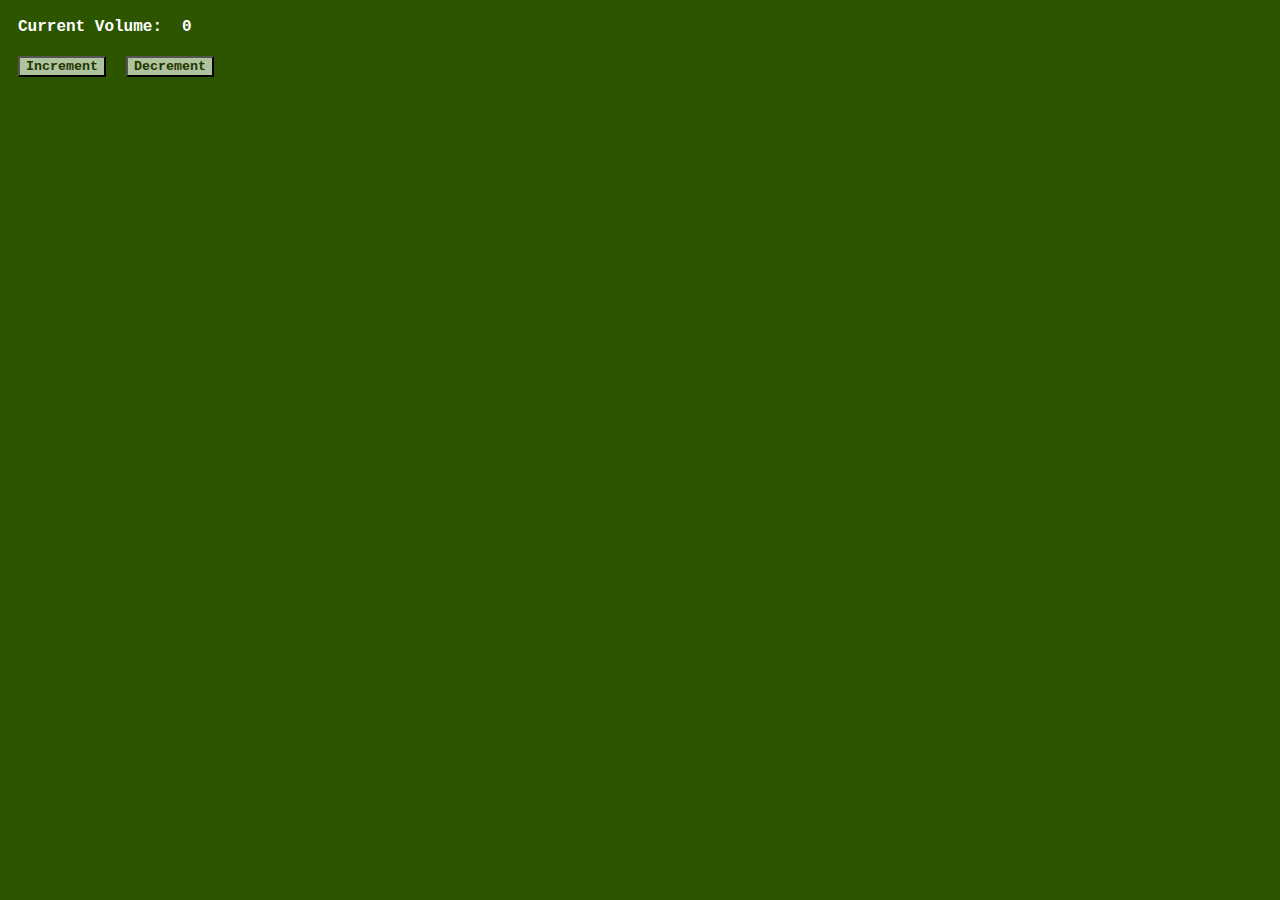
<file: index.html>
<!DOCTYPE html>
<html lang="en">
<head>
    <meta charset="UTF-8">
    <meta name="viewport" content="width=device-width, initial-scale=1.0">
    <title>ATLS 2200 Final Project</title>
    <link rel="stylesheet" href="css/volume.css">
</head>
<body>
    <div id="volumeInfo">
        <p id="vol_label">Current Volume:</p>
        <p id="current">0</p>
    </div>
    <div id="buttons">
        <button id="left" onclick="leftButton()" onmouseenter="swap()" onmouseout="swap()">Increment</button>
        <button id="right" onclick="rightButton()" onmouseenter="swap()" onmouseout="swap()">Decrement</button>
    </div>
    <script src="js/volume.js"></script>
</body>
</html>
</file>
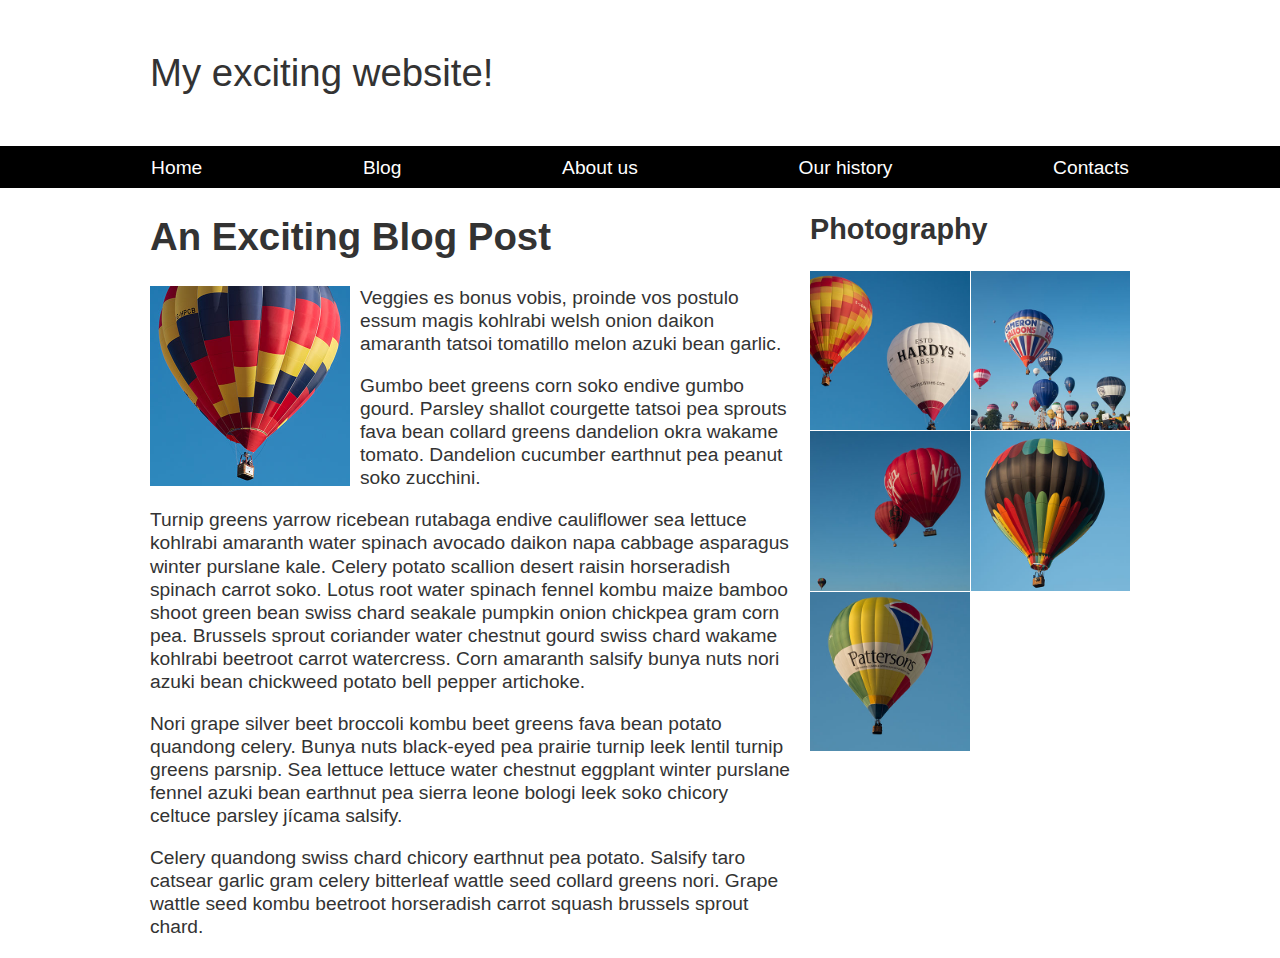
<file: wa/wa7/index.html>
<!DOCTYPE html>
<html lang="en-US">
  <head>
    <meta charset="utf-8">
    <meta name="viewport" content="width=device-width, initial-scale=1">
    <title>Layout Task</title>
    <link href="styles.css" rel="stylesheet" type="text/css">
  </head>

<body>

  <div class="logo">
    My exciting website!
  </div>

  <nav>
    <ul>
      <li>
        <a href="">Home</a>
      </li>
      <li>
        <a href="">Blog</a>
      </li>
      <li>
        <a href="">About us</a>
      </li>
      <li>
        <a href="">Our history</a>
      </li>
      <li>
        <a href="">Contacts</a>
      </li>
    </ul>
  </nav>

  <main class="grid">
    <article>
      <h1>
        An Exciting Blog Post
      </h1>
      <img src="img/balloon-sq6.jpg" alt="placeholder" class="feature">
      <p>Veggies es bonus vobis, proinde vos postulo essum magis kohlrabi welsh onion daikon amaranth tatsoi tomatillo melon
        azuki bean garlic.</p>

      <p>Gumbo beet greens corn soko endive gumbo gourd. Parsley shallot courgette tatsoi pea sprouts fava bean collard greens
        dandelion okra wakame tomato. Dandelion cucumber earthnut pea peanut soko zucchini.</p>

      <p>Turnip greens yarrow ricebean rutabaga endive cauliflower sea lettuce kohlrabi amaranth water spinach avocado daikon
        napa cabbage asparagus winter purslane kale. Celery potato scallion desert raisin horseradish spinach carrot soko.
        Lotus root water spinach fennel kombu maize bamboo shoot green bean swiss chard seakale pumpkin onion chickpea gram
        corn pea. Brussels sprout coriander water chestnut gourd swiss chard wakame kohlrabi beetroot carrot watercress.
        Corn amaranth salsify bunya nuts nori azuki bean chickweed potato bell pepper artichoke.</p>

      <p>Nori grape silver beet broccoli kombu beet greens fava bean potato quandong celery. Bunya nuts black-eyed pea prairie
        turnip leek lentil turnip greens parsnip. Sea lettuce lettuce water chestnut eggplant winter purslane fennel azuki
        bean earthnut pea sierra leone bologi leek soko chicory celtuce parsley jícama salsify.</p>

      <p>Celery quandong swiss chard chicory earthnut pea potato. Salsify taro catsear garlic gram celery bitterleaf wattle
        seed collard greens nori. Grape wattle seed kombu beetroot horseradish carrot squash brussels sprout chard.</p>

    </article>

    <aside>
      <h2>
        Photography
      </h2>
      <ul class="photos">
        <li>
          <img src="img/balloon-sq1.jpg" alt="placeholder">
        </li>
        <li>
          <img src="img/balloon-sq2.jpg" alt="placeholder">
        </li>
        <li>
          <img src="img/balloon-sq3.jpg" alt="placeholder">
        </li>
        <li>
          <img src="img/balloon-sq4.jpg" alt="placeholder">
        </li>
        <li>
          <img src="img/balloon-sq5.jpg" alt="placeholder">
        </li>
      </ul>

    </aside>
  </main>

</body>

</html>
</file>
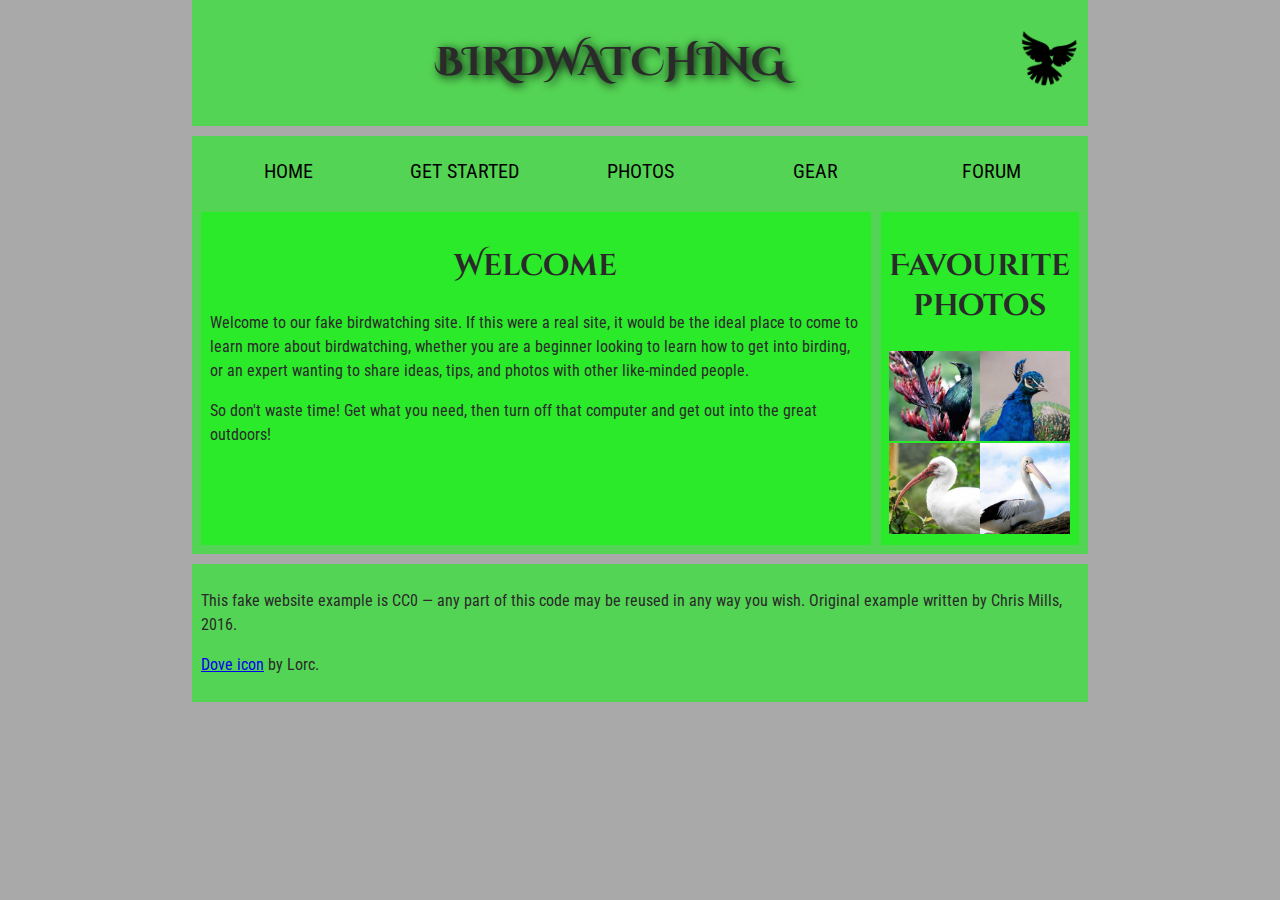
<file: ica/ica3b/assets/index.html>
<!DOCTYPE html>
<html lang="en">
  <head>
    <meta charset="utf-8">
    <title>Birdwatching</title>
    <link href="https://fonts.googleapis.com/css?family=Roboto+Condensed:300%7CCinzel+Decorative:700" rel="stylesheet">
    <link href="style.css" rel="stylesheet">

    <!--[if lt IE 9]>
      <script src="https://cdnjs.cloudflare.com/ajax/libs/html5shiv/3.7.3/html5shiv.js"></script>
    <![endif]-->
  </head>

  <body>
      <header>
        <h1>Birdwatching</h1>
        <img src="dove.png" alt="a simple dove logo">
      </header>

      <nav>
        <ul>
          <li><span>Home</span></li>
          <li><a href="#">Get started</a></li>
          <li><a href="#">Photos</a></li>
          <li><a href="#">Gear</a></li>
          <li><a href="#">Forum</a></li>
        </ul>
      </nav>

      <main>
        <section>
          <h2>Welcome</h2>

          <p>Welcome to our fake birdwatching site. If this were a real site, it would be the ideal place to come to learn more about birdwatching, whether you are a beginner looking to learn how to get into birding, or an expert wanting to share ideas, tips, and photos with other like-minded people.</p>
    
          <p>So don't waste time! Get what you need, then turn off that computer and get out into the great outdoors!</p>    
        </section>
        <aside>
          <h2>Favourite photos</h2>
  
          <a href="favorite-1.jpg"><img src="favorite-1_th.jpg" alt="Small black bird, black claws, long black slender beak, links to larger version of the image"></a>
          <a href="favorite-2.jpg"><img src="favorite-2_th.jpg" alt="Top half of a pretty bird with bright blue plumage on neck, light colored beak, blue headdress, links to larger version of the image"></a>
          <a href="favorite-3.jpg"><img src="favorite-3_th.jpg" alt="Top half of a large bird with white plumage, very long curved narrow light colored break, links to larger version of the image"></a>
          <a href="favorite-4.jpg"><img src="favorite-4_th.jpg" alt="Large bird, mostly white plumage with black plumage on back and rear, long straight white beak, links to larger version of the image"></a>  
        </aside>
      </main>
      
      <footer>
        <p>This fake website example is CC0 — any part of this code may be reused in any way you wish. Original example written by Chris Mills, 2016.</p>

        <p><a href="http://game-icons.net/lorc/originals/dove.html">Dove icon</a> by Lorc.</p>
      </footer>

  </body>
</html>
</file>
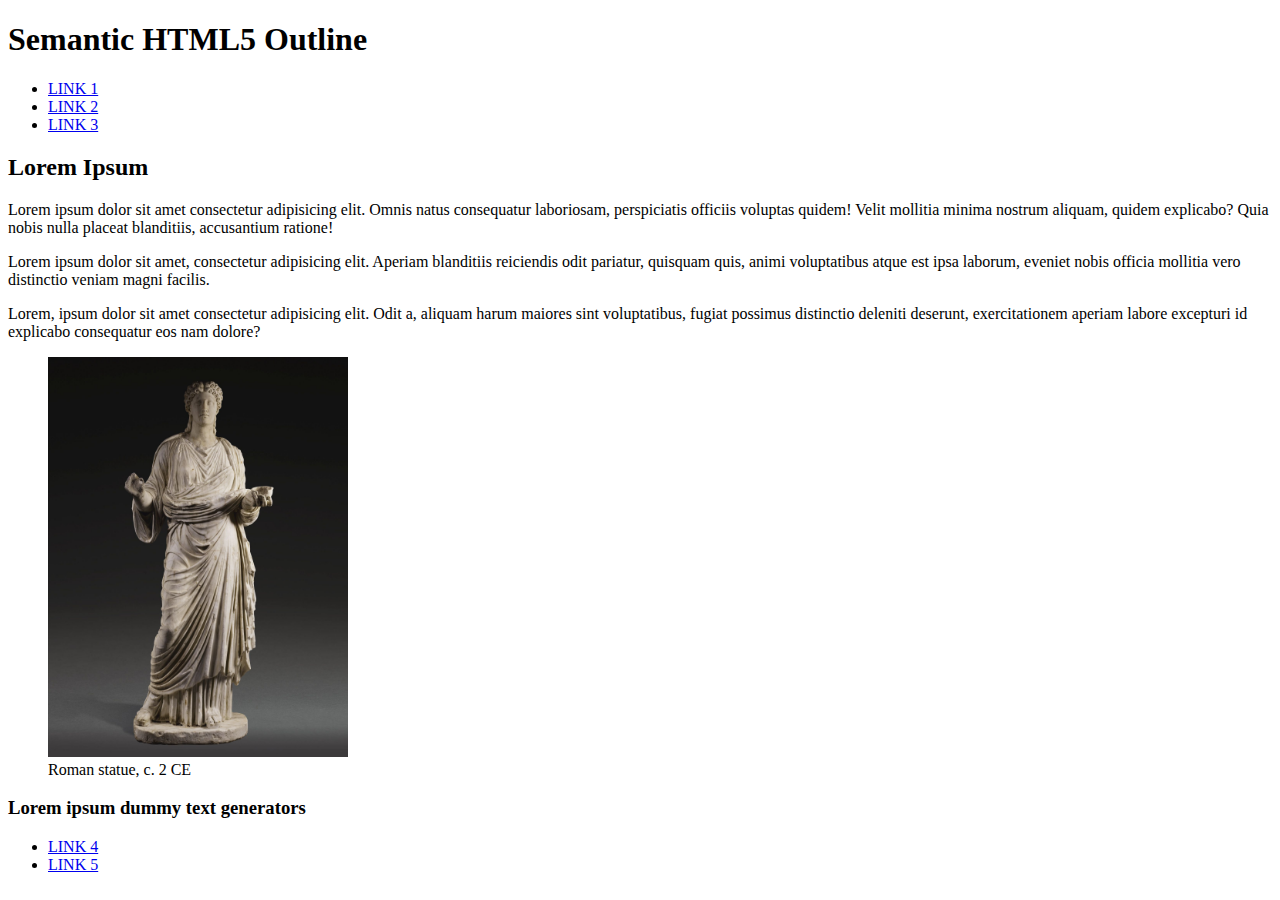
<file: semantic-outline.html>
<!DOCTYPE html> <!-- technically not necessary but sends you to the 90s if you forget-->
<html lang="en"> <!-- booooiiiilllleeeerrplate (do not mess with) -->
<head>
    <meta charset="UTF-8">
    <meta name="viewport" content="width=device-width, initial-scale=1.0">
    <title>Semantic HTML Outline Practice</title>
    <link rel="stylesheet" href="css/semantic-outline.css">
</head>
<body>
    <header>
        <h1>Semantic HTML5 Outline</h1> <!-- one h1 per page -->
        <!-- nav can go here, but doesn't need to -->
    </header>
    <nav>
        <h2 class="sr-only">Main Navigation</h2>
        <!-- shows up for screen readers but not display; no untitleds in outline -->
        <ul>
            <li><a href="#lorem-section">LINK 1</a></li> <!-- pound symbol is a dummy link- just reloads page -->
            <li><a href="#lorem-links">LINK 2</a></li>
            <li><a href="#">LINK 3</a></li>
        </ul>
    </nav>
    <main> 
        <section id="lorem-section">
            <h2>Lorem Ipsum</h2> <!-- every section should have an h2 -->
            <p>Lorem ipsum dolor sit amet consectetur adipisicing elit. Omnis natus consequatur laboriosam, perspiciatis officiis voluptas quidem! Velit mollitia minima nostrum aliquam, quidem explicabo? Quia nobis nulla placeat blanditiis, accusantium ratione!</p>
            <p>Lorem ipsum dolor sit amet, consectetur adipisicing elit. Aperiam blanditiis reiciendis odit pariatur, quisquam quis, animi voluptatibus atque est ipsa laborum, eveniet nobis officia mollitia vero distinctio veniam magni facilis.</p>
            <p>Lorem, ipsum dolor sit amet consectetur adipisicing elit. Odit a, aliquam harum maiores sint voluptatibus, fugiat possimus distinctio deleniti deserunt, exercitationem aperiam labore excepturi id explicabo consequatur eos nam dolore?</p>
            <figure> <!-- informational image -->
                <img src="/img/romanstatue.jpg" width="300px" height="400px" alt="A marble statue of a woman in Ancient Roman clothing, with one arm held out towards the viewer.">
                <figcaption>Roman statue, c. 2 CE</figcaption>
                <!-- width and height reserves space for slow loading, but this isn't responsive -->
                <!-- alt tag is relevant to SEO but don't be obnoxious (also no image of)-->
            </figure> 
            <aside> <!-- aside to lorem ipsum content (complimentary) -->
                <h3 id="lorem-links">Lorem ipsum dummy text generators</h3>
                <ul>
                    <li><a href="#">LINK 4</a></li>
                    <li><a href="#">LINK 5</a></li>
                </ul>
            </aside>
        </section>
    </main>
</body>
</html>
</file>
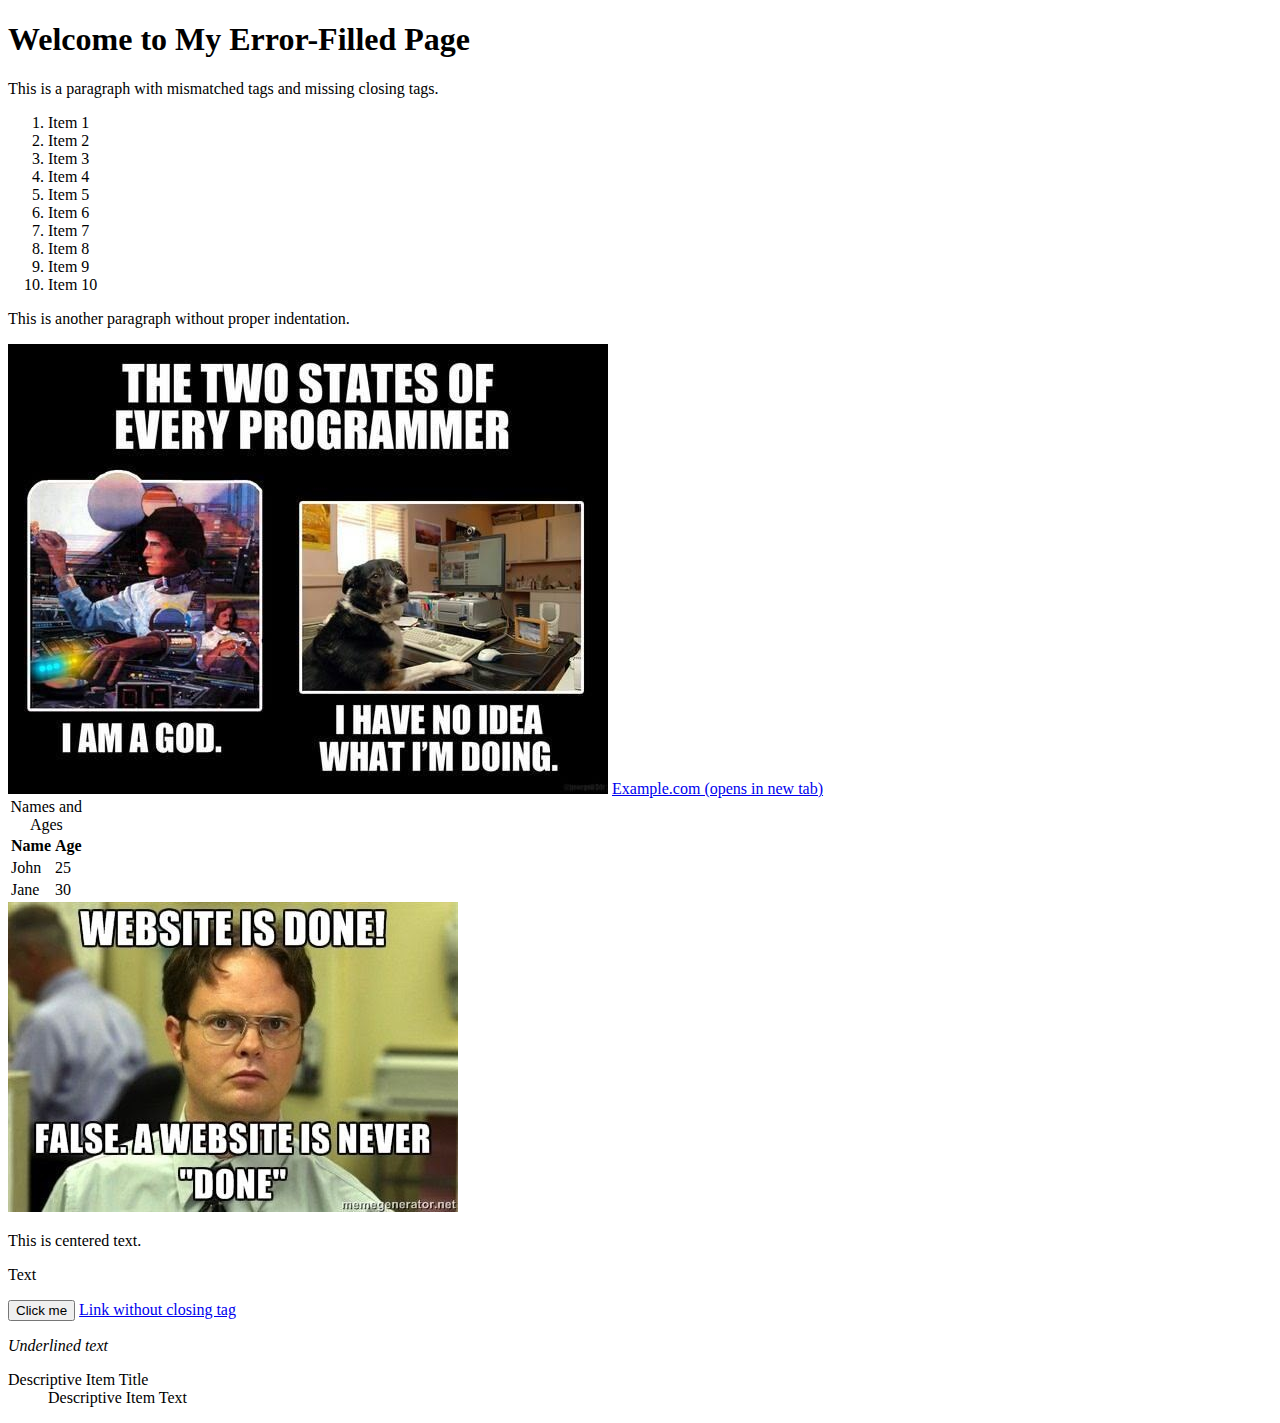
<file: html-midterm/html-midterm.html>
<!DOCTYPE html>
<html lang="en-US">
<head>
    
    <meta charset="utf-8">
    <title>Error-Filled Page</title>

</head>
<body>
    <h1>Welcome to My Error-Filled Page </h1>
    
    <p>This is a paragraph with mismatched tags and missing closing tags.</p>
    
    <ol>
        <li>Item 1</li>
        <li>Item 2</li>
        <li>Item 3</li>
        <li>Item 4</li>
        <li>Item 5</li>
        <li>Item 6</li>
        <li>Item 7</li>
        <li>Item 8</li>
        <li>Item 9</li>
        <li>Item 10</li>
    </ol>

    <p>This is another paragraph without proper indentation.</p>
    
    <img src="image.jpg" alt="A meme declaring:'The two states of every
        programmer: I am a god [and] I have no idea what I'm doing.">

    <a href="https://www.example.com" target="_blank">Example.com (opens in 
        new tab)</a>

    <table>
        <caption>Names and Ages</caption>
        <tr>
            <th>Name</th>
            <th>Age</th>
        </tr>
        <tr>
            <td>John</td>
            <td>25</td>
        </tr>
        <tr>
            <td>Jane</td>
            <td>30</td>
        </tr>
    </table>
    
    <img src="error.jpeg" alt="Error Image">

    <p>This is centered text.</p>

    <p>Text</p>

    <input type="button" value="Click me">

    <!-- This is an unclosed comment -->

    <a href="#">Link without closing tag</a>

    <p><em>Underlined text</em></p>

    <dl>
        <dt>Descriptive Item Title</dt>
        <dd>Descriptive Item Text</dd>
    </dl>
</body>
</html>

<!-- List of errors:
    Error 1: <!DOCTYPE html> missing; added at line 1
    Error 2: <html> element opening tag added a second time in the head;
        removed and added lang="en-US" to opening tag at line 2
    Error 3: missing <meta> element for character set; added with utf-8
        at line 5
    Error 4: missing closing tag for </head>; added at line 8
    Error 5: <h1> element missing closing tag; added at line 10
    Error 6: <p> element missing opening tag; added at line 12
    Error 7: <ol> element has incorrect closing tag; changed from </ul>
        to </ol> (unordered list to ordered list) at line 25
    Error 8: <p> element missing closing tag; added at line 27
    Error 9: <img> element missing alt text; added at lines 29-30
    Error 10: <a> element has incorrect closing tag; changed from </img>
        to </a> (note: this is also an error because <img> is a void 
        element) (also: changed link text to something more appropriate)
    Error 11: <table> element has no <caption>; added at line 36
    Error 12: <td> element closing tag missing '/'; changed second <td>
        to </td> at line 43
    Error 13: <table> element missing closing tag; added at line 49
    Error 14: <img> attribute 'src' incorrectly specified as 'source';
        changed at line 51
    Error 15: text included with obsolete <center> element; replaced 
        with <p> element at line 53
    Error 16: inappropriate attribute 'bgcolor' specified in <p> element;
        removed at line 55
    Error 17: comment left unclosed; added closing tag at line 59
    Error 18: <a> element has no closing tag; added at line 61
    Error 19: <p> and <em> element closing tags in wrong order; put 
        </em> before </p> at line 63
    Error 20: <dl> elements specified incorrectly; changed first <li>
        to <dt> at line 66 and second <li> to <dd> at line 67
-->
</file>
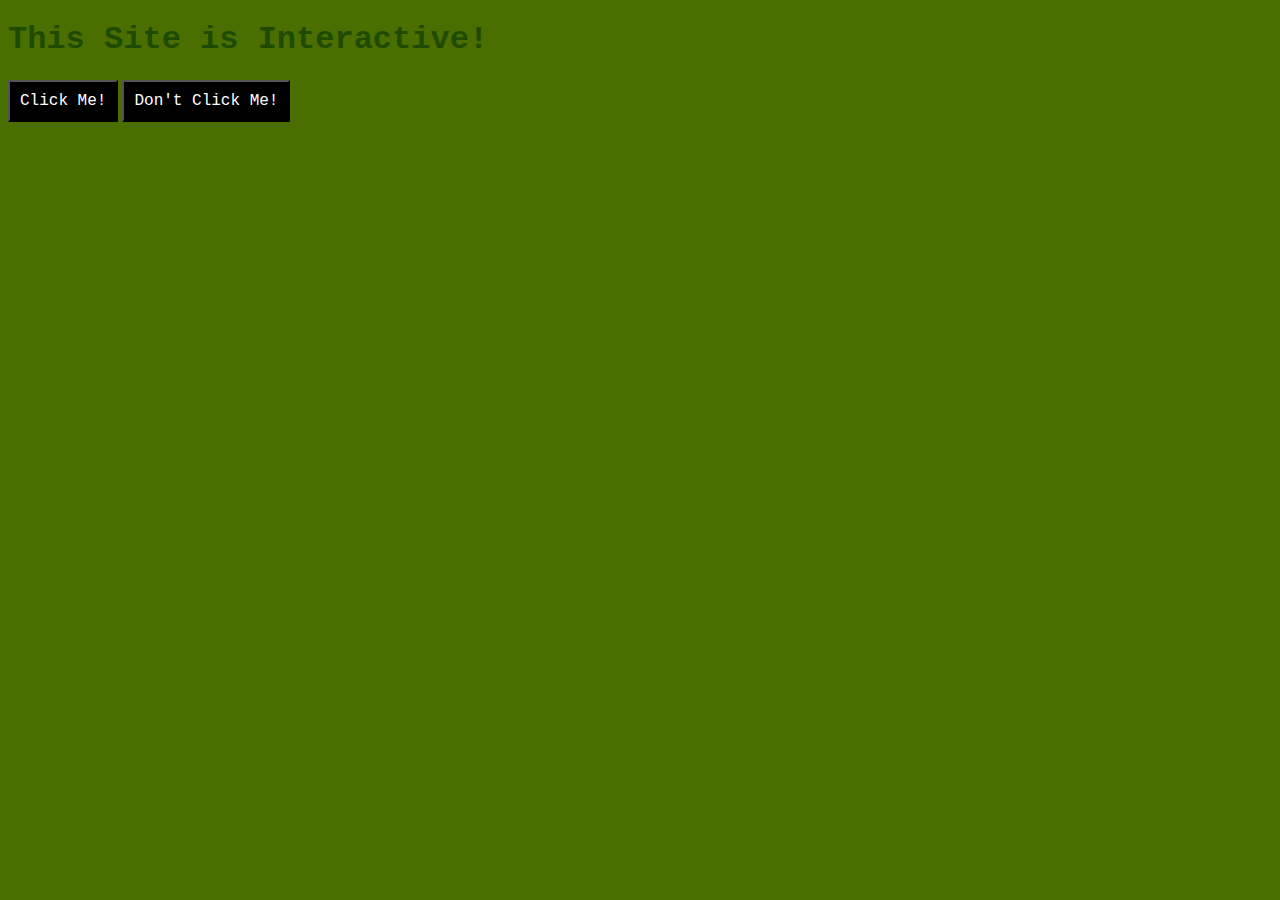
<file: ica/ica10.html>
<!DOCTYPE html>
<html lang="en">
<head>
    <meta charset="UTF-8">
    <meta name="viewport" content="width=device-width, initial-scale=1.0">
    <link rel="stylesheet" href="../css/ica10.css">
    <title>In-Class Activity 10</title>
</head>
<body>
    <h1>This Site is Interactive!</h1>
    <button type="button" id="clickthis">Click Me!</button>
    <button type="button" id="dontclick">Don't Click Me!</button>

    <script>
        const button = document.getElementById("clickthis");
        button.addEventListener('click', openThis);

        function openThis() {
            console.log("Button was clicked!");

            if(button.textContent === "Click Me Again!") {
                button.textContent = "Click Me!";
            }
            else {
                button.textContent ="Click Me Again!";
            };
        };

        const otherbutton = document.getElementById("dontclick");
        otherbutton.addEventListener('click', errMessage);

        function errMessage() {
            alert("You weren't supposed to click that!");
            const h1 = document.querySelector("h1");
            h1.textContent = "This site is less interactive now :(";
        };
    </script>
</body>
</html>
</file>
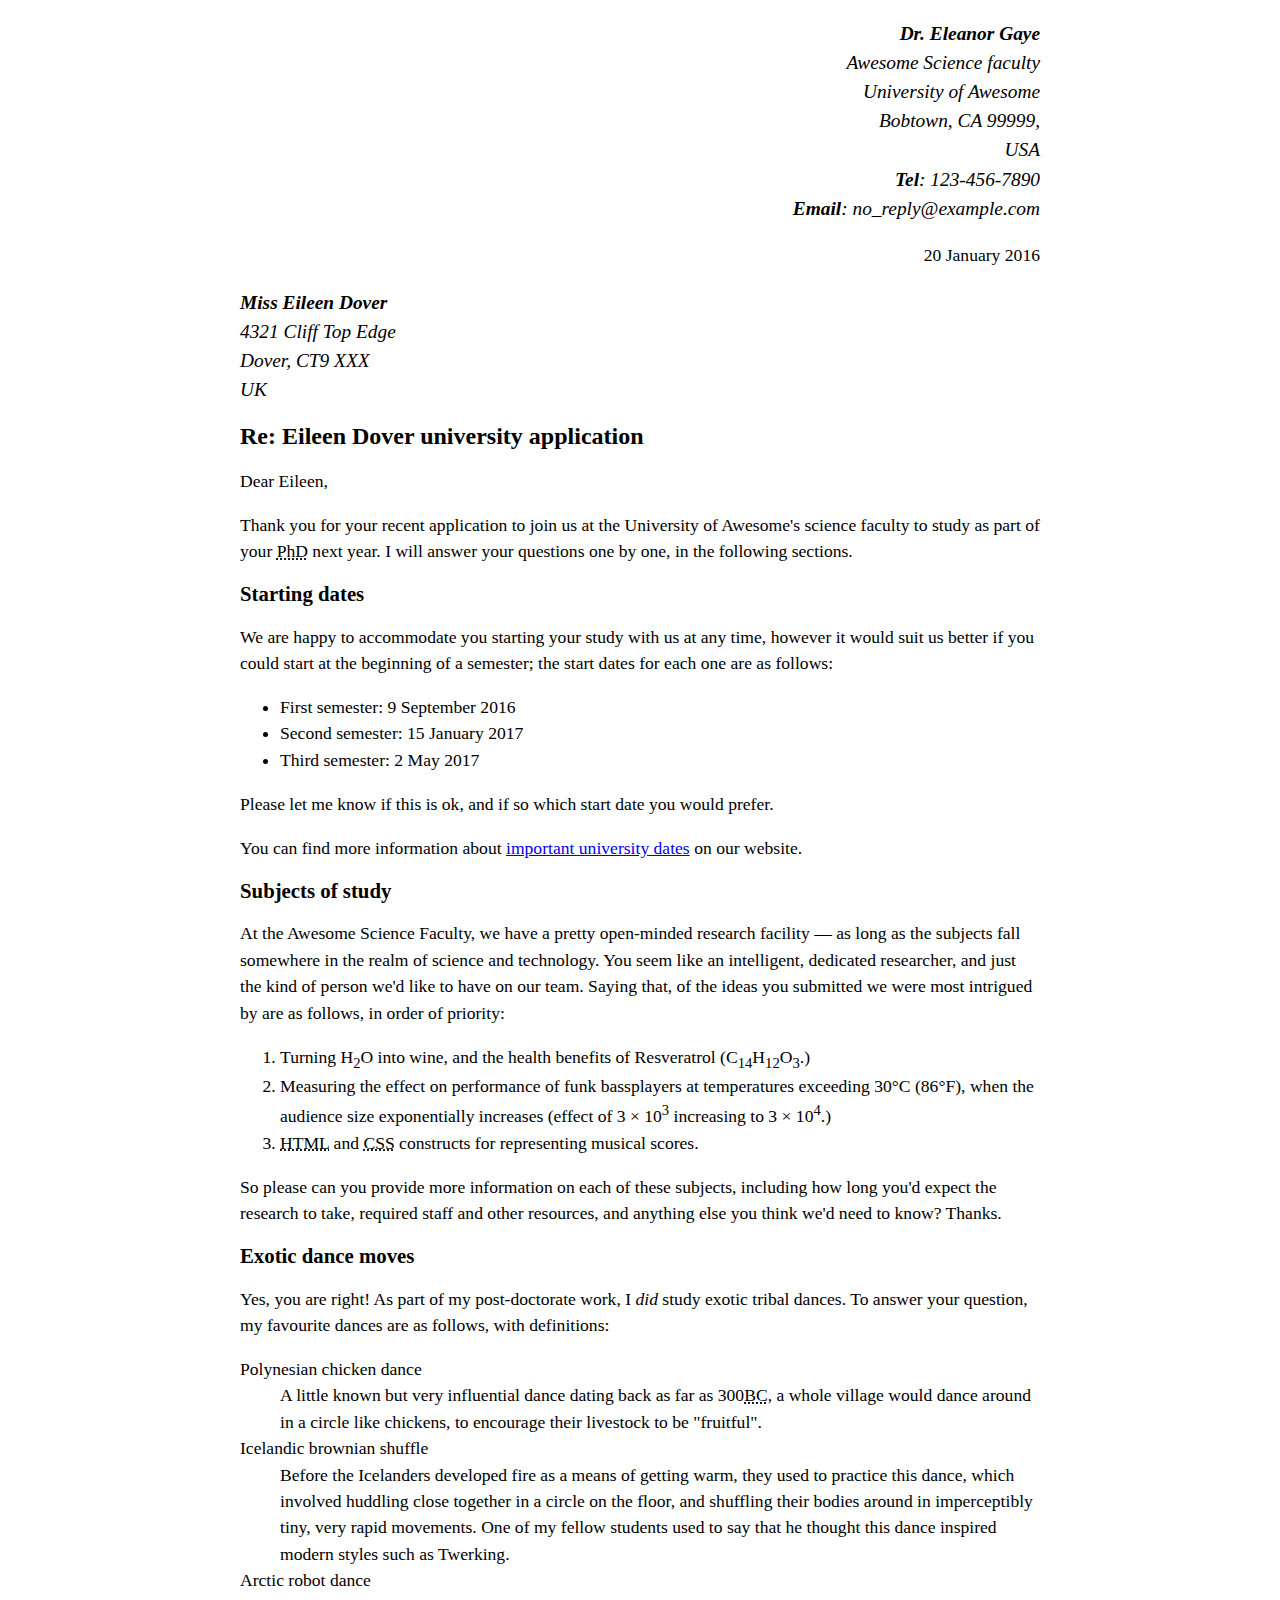
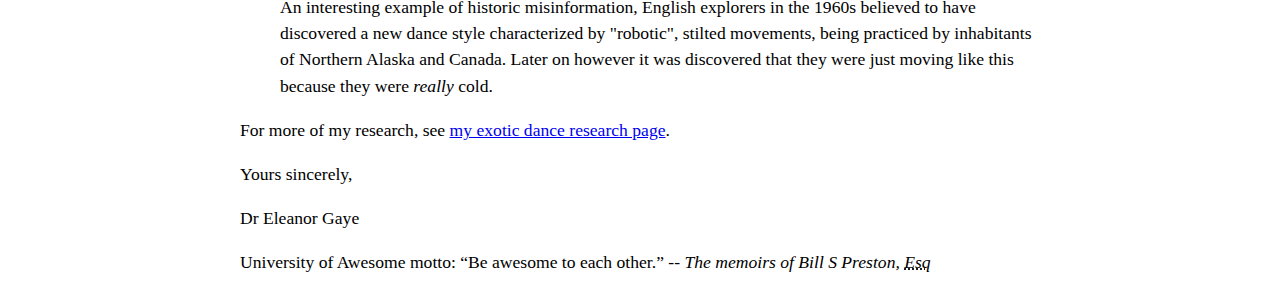
<file: ica/ica3a.html>
<!DOCTYPE html>
<html lang="en">
<head>
    <meta charset="UTF-8">
    <meta name="viewport" content="width=device-width, initial-scale=1.0">
    <meta name="author" content="Dr. Eleanor Gaye">
    <link rel="stylesheet" href="../css/ica3a.css">
    <title>ICA 3A: Mark Up a Letter</title>
</head>
<body>
    <address class="sender-column">
        <p>
            <strong>Dr. Eleanor Gaye</strong> <br>
            Awesome Science faculty <br>
            University of Awesome <br>
            Bobtown, CA 99999, <br>
            USA <br>
            <strong>Tel</strong>: 123-456-7890 <br>
            <strong>Email</strong>: no_reply@example.com
        </p>
    </address>

    <p class="sender-column"> <time datetime="2016-01-20">20 January 2016</time></p>

    <address>
        <p>
            <strong>Miss Eileen Dover</strong> <br>
            4321 Cliff Top Edge <br>
            Dover, CT9 XXX <br>
            UK <br>
        </p>
    </address>

    <h1>Re: Eileen Dover university application</h1>

    <p>Dear Eileen,</p>

    <p>Thank you for your recent application to join us at the University of Awesome's science faculty to study as part of your <abbr title="Doctoral Degree">PhD</abbr> next year. I will answer your questions one by one, in the following sections.</p>

    <h2>Starting dates</h2>

    <p>We are happy to accommodate you starting your study with us at any time, however it would suit us better if you could start at the beginning of a semester; the start dates for each one are as follows:</p>

    <ul>
        <li>First semester: <time datetime="2016-09-09">9 September 2016</time></li>
        <li>Second semester: <time datetime="2017-01-15">15 January 2017</time></li>
        <li>Third semester: <time datetime="2017-05-02">2 May 2017</time></li>
    </ul>
    
    <p>Please let me know if this is ok, and if so which start date you would prefer.</p>

    <p>You can find more information about <a href="www.example.com">important university dates</a> on our website.</p>

    <h2>Subjects of study</h2>

    <p>At the Awesome Science Faculty, we have a pretty open-minded research facility — as long as the subjects fall somewhere in the realm of science and technology. You seem like an intelligent, dedicated researcher, and just the kind of person we'd like to have on our team. Saying that, of the ideas you submitted we were most intrigued by are as follows, in order of priority:</p>

    <ol>
        <li>Turning H<sub>2</sub>O into wine, and the health benefits of Resveratrol (C<sub>14</sub>H<sub>12</sub>O<sub>3</sub>.)</li>
        <li>Measuring the effect on performance of funk bassplayers at temperatures exceeding 30°C (86°F), when the audience size exponentially increases (effect of 3 × 10<sup>3</sup> increasing to 3 × 10<sup>4</sup>.)</li>
        <li><abbr title="HyperText Markup Language">HTML</abbr> and <abbr title="Cascading Style Script">CSS</abbr> constructs for representing musical scores.</li>
    </ol>

    <p>So please can you provide more information on each of these subjects, including how long you'd expect the research to take, required staff and other resources, and anything else you think we'd need to know? Thanks.</p>


    <h2>Exotic dance moves</h2>

    <p>Yes, you are right! As part of my post-doctorate work, I <em>did</em> study exotic tribal dances. To answer your question, my favourite dances are as follows, with definitions:</p>

    <dl>
        <dt>Polynesian chicken dance</dt>
        <dd>A little known but very influential dance dating back as far as 300<abbr title="Before Christ">BC</abbr>, a whole village would dance around in a circle like chickens, to encourage their livestock to be "fruitful".</dd>
        <dt>Icelandic brownian shuffle</dt>
        <dd>Before the Icelanders developed fire as a means of getting warm, they used to practice this dance, which involved huddling close together in a circle on the floor, and shuffling their bodies around in imperceptibly tiny, very rapid movements. One of my fellow students used to say that he thought this dance inspired modern styles such as Twerking.</dd>
        <dt>Arctic robot dance</dt>
        <dd>An interesting example of historic misinformation, English explorers in the 1960s believed to have discovered a new dance style characterized by "robotic", stilted movements, being practiced by inhabitants of Northern Alaska and Canada. Later on however it was discovered that they were just moving like this because they were <em>really</em> cold.</dd>
    </dl>

    <p>For more of my research, see <a href="www.example.com">my exotic dance research page</a>.</p>

    <p>Yours sincerely,</p>

    <p>Dr Eleanor Gaye</p>
        
    <p>University of Awesome motto: <q>Be awesome to each other.</q> -- <cite>The memoirs of Bill S Preston, <abbr title="Esquire">Esq</abbr></cite></p>

</body>
</html>
</file>
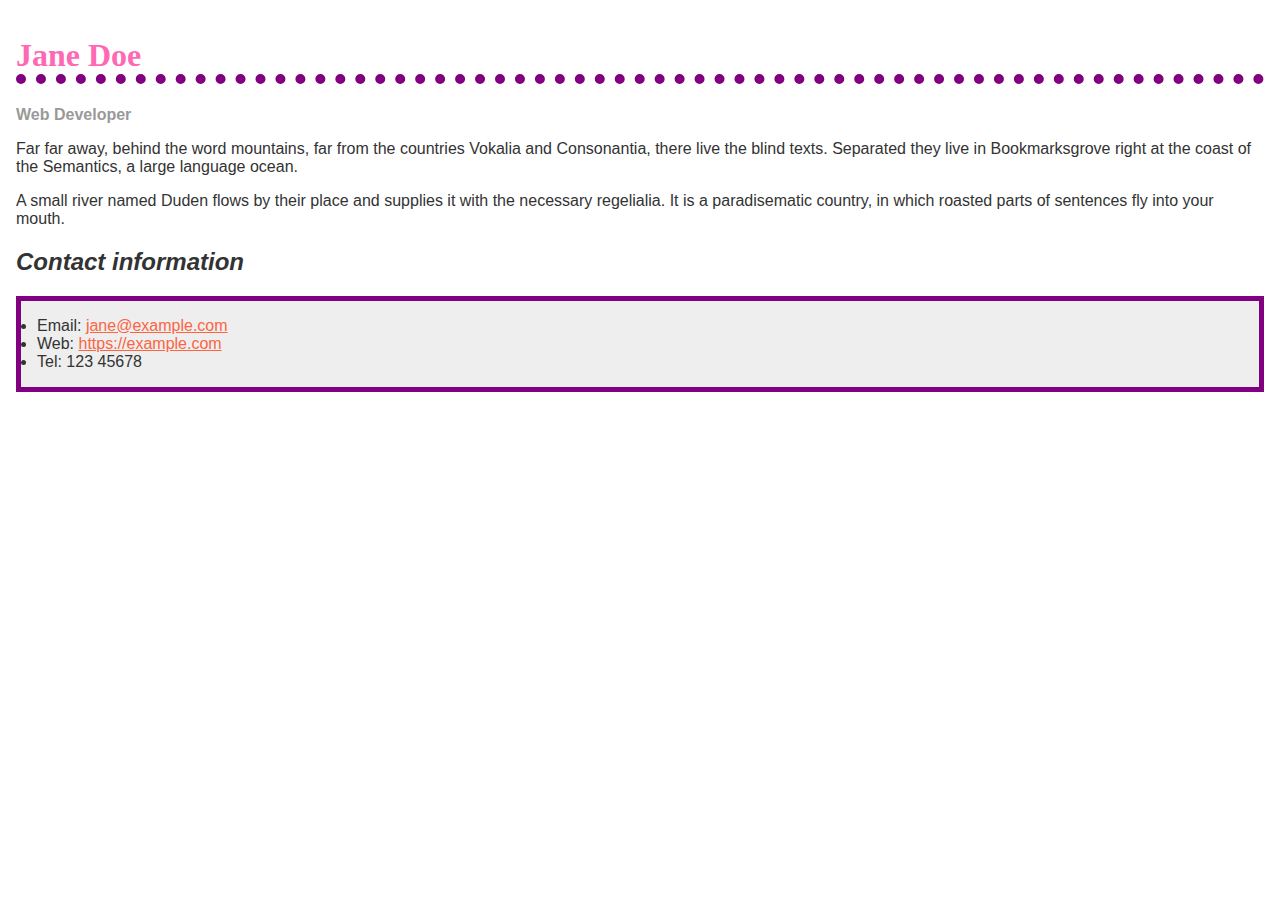
<file: ica/ica5.html>
<!doctype html>
<html lang="en">
  <head>
    <meta charset="utf-8" />
    <meta name="viewport" content="width=device-width" />
    <title>Formatting a biography</title>
    <link rel="stylesheet" href="../css/ica5.css">
  </head>

  <body>
    <h1>Jane Doe</h1>
    <div class="job-title">Web Developer</div>
    <p>
      Far far away, behind the word mountains, far from the countries Vokalia
      and Consonantia, there live the blind texts. Separated they live in
      Bookmarksgrove right at the coast of the Semantics, a large language
      ocean.
    </p>

    <p>
      A small river named Duden flows by their place and supplies it with the
      necessary regelialia. It is a paradisematic country, in which roasted
      parts of sentences fly into your mouth.
    </p>

    <h2>Contact information</h2>
    <ul>
      <li>
        Email:
        <a href="mailto:jane@example.com">jane@example.com</a>
      </li>
      <li>
        Web:
        <a href="https://example.com">https://example.com</a>
      </li>
      <li>Tel: 123 45678</li>
    </ul>
  </body>
</html>
</file>
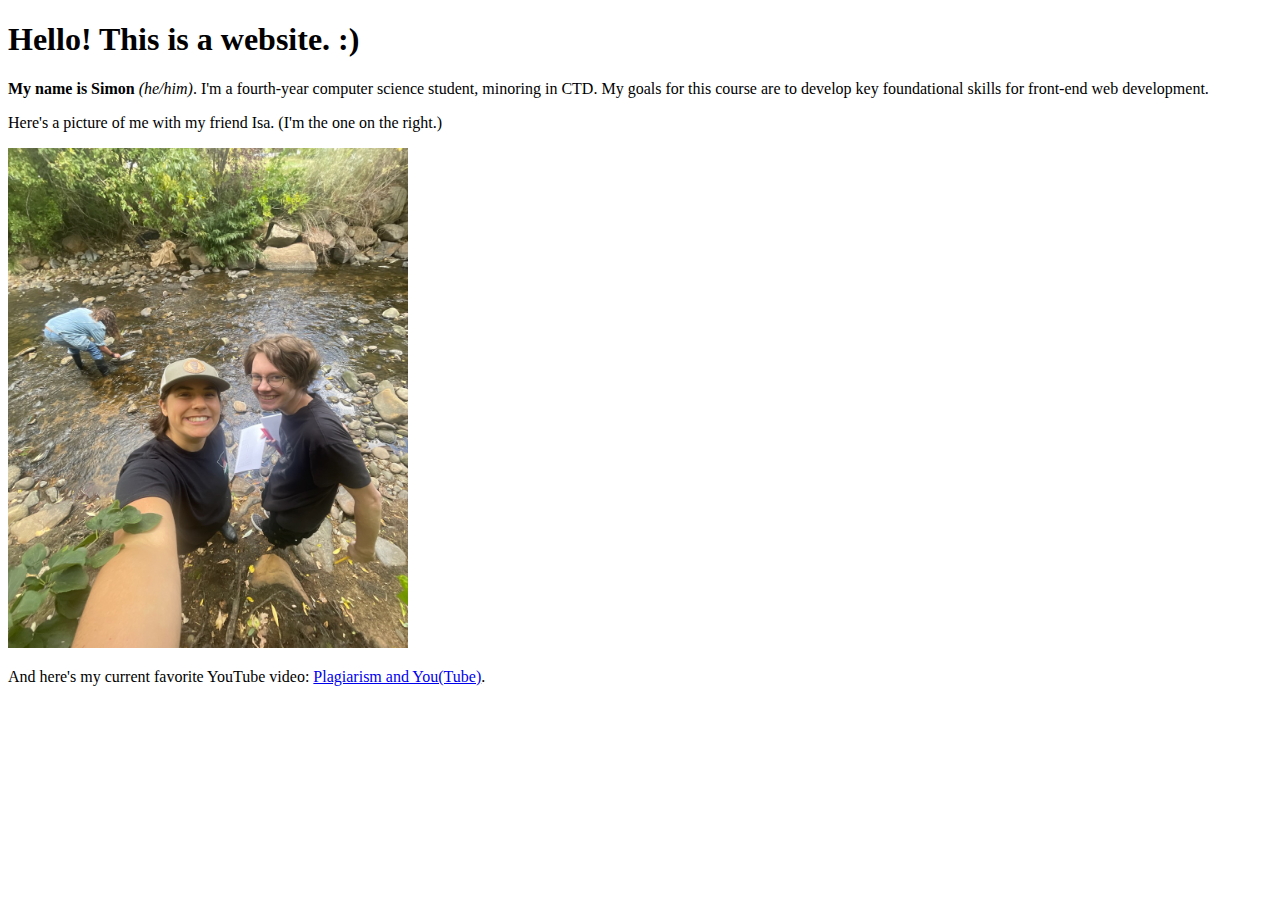
<file: wa/wa2.html>
<!DOCTYPE html>
<html lang="en">
<head>
    <meta charset="UTF-8">
    <meta name="viewport" content="width=device-width, initial-scale=1.0">
    <title>WA2: Hello Me</title>
</head>
<body>
    <h1>Hello! This is a website. :)</h1>
    <p><strong>My name is Simon</strong> <i>(he/him)</i>. I'm a fourth-year computer science student,
    minoring in CTD. My goals for this course are to develop key foundational skills for 
    front-end web development.</p>
    <p>Here's a picture of me with my friend Isa. (I'm the one on the right.)</p>
    <img src="../img/wa2_photo.jpg" alt="Two people standing together on the bank of a creek, both 
    smiling." width="400" height="500"/> 
    <p>And here's my current favorite YouTube video: 
        <a href=https://www.youtube.com/watch?v=yDp3cB5fHXQ>Plagiarism and You(Tube)</a>.</p>
</body>
</html>
</file>
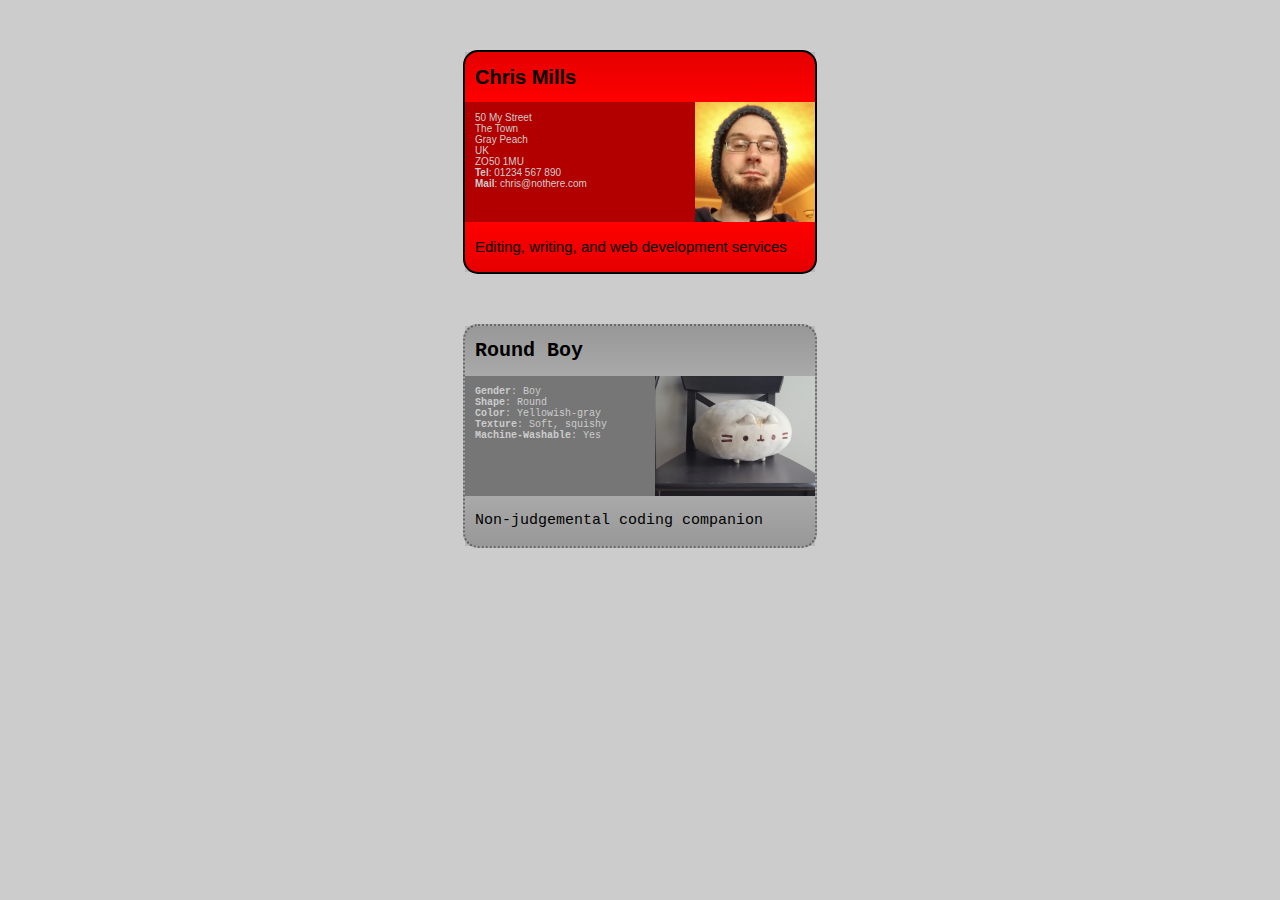
<file: wa/wa5.html>
<!DOCTYPE html>
<html lang="en-US">
  <head>
    <meta charset="utf-8">
    <meta name="viewport" content="width=device-width">
    <link rel="stylesheet" href="../css/wa5.css">
    <title>Fundamental CSS comprehension</title>
  </head>
  <body>

  <section class="card" id="default">
    <header>
      <h2>Chris Mills</h2>
    </header>
    <article>
      <img src="../img/wa5_defaultphoto.jpg" alt="A picture of Chris - a man with glasses, a beard, and a silly wooly hat">
      <p>50 My Street<br>
         The Town<br>
         Gray Peach<br>
         UK<br>
         ZO50 1MU<br>
        <strong>Tel</strong>: 01234 567 890<br>
        <strong>Mail</strong>: chris@nothere.com</p>
    </article>
    <footer>
      <p>Editing, writing, and web development services</p>
    </footer>
  </section>

  <section class="card" id="custom">
    <header>
      <h2>Round Boy</h2>
    </header>
    <article>
      <img src="../img/wa5_boy.jpg" alt="A picture of Round Boy - a light yellow stuffed cat with a stupid face">
      <p><strong>Gender</strong>: Boy<br>
         <strong>Shape</strong>: Round<br>
         <strong>Color</strong>: Yellowish-gray<br>
         <strong>Texture</strong>: Soft, squishy<br>
         <strong>Machine-Washable</strong>: Yes<br></p>
    </article>
    <footer>
      <p>Non-judgemental coding companion</p>
    </footer>
  </section>

  </body>
</html>
</file>
<file: css/volume.css>
body {
    background-color: rgb(45, 85, 0);
    display: flex;
    flex-direction: column;
}

div {
    display: flex;
}

p{
    margin: 10px;
    font-family: 'Courier New', Courier, monospace;
    font-weight: bold;
    color: rgb(255,255,255);
}

button {
    margin: 10px;
    font-family: 'Courier New', Courier, monospace;
    font-weight: bold;
    color: rgb(30,55,0);
    background-color: rgb(175, 196, 158);
}
</file>
<file: wa/wa7/styles.css>
body {
    background-color: #fff;
    color: #333;
    margin: 0;
    font: 1.2em / 1.2 Arial, Helvetica, sans-serif;
  }

  img {
    max-width: 100%;
    float: left;
    padding-right: 10px;
  }

  .logo {
    font-size: 200%;
    padding: 50px 20px;
    margin: 0 auto;
    max-width: 980px;
  }
  
  .grid {
    margin: 0 auto;
    padding: 0 20px;
    max-width: 980px;
    display: grid;
    grid-template-columns: 2fr 1fr;
    gap: 20px;
  }
  
  nav {
    background-color: #000;
    padding: .5em;
    position: sticky;
    top: 0;
  }
  
  nav ul {
    margin: 0;
    padding: 0;
    list-style: none;
    display: flex;
    justify-content: space-evenly;
  }
  
  nav a {
    color: #fff;
    text-decoration: none;
    padding: .5em 1em;
  }
  
  .photos {
    list-style: none;
    margin: 0;
    padding: 0;
    display: grid;
    grid-template-columns: 1fr 1fr;
    gap: 1px;
  }

  .feature {
      width: 200px;
  }

  @media screen and (max-width: 499px) {
    .grid {
      display: flex;
      flex-direction: column;
    }

    nav ul {
      display: flex;
      flex-direction: column;
      align-items: center;
    }

    .photos {
      grid-template-columns: 1fr;
      gap: 10px;
    }
  }
</file>
<file: ica/ica3b/assets/style.css>
/* || General setup */

html, body {
  margin: 0;
  padding: 0;
}

html {
  font-size: 10px;
  background-color: #a9a9a9;
}

body {
  width: 70%;
  min-width: 800px;
  margin: 0 auto;
}

/* || typography */

h1, h2, h3 {
  font-family: 'Cinzel Decorative', cursive;
  color: #2a2a2a;
}

p, input, li {
  font-family: 'Roboto Condensed', sans-serif;
  color: #2a2a2a;
}

h1 {
  font-size: 4rem;
  text-align: center;
  text-shadow: 2px 2px 10px black;
}

h2 {
  font-size: 3rem;
  text-align: center;
}

h3 {
  font-size: 2.2rem;
}

p, li {
  font-size: 1.6rem;
  line-height: 1.5;
}

/* || header layout */

header {
  margin-bottom: 10px;
  display: flex;
  flex-flow: row wrap;
}

body > * {
  background-color: red;
  padding: 1%;
}

main, header, nav, article, aside, footer, section {
  background-color: rgba(0,255,0,0.5);
  padding: 1%;
}

h1 {
  flex: 5;
  text-transform: uppercase;
}

header img {
  display: block;
  height: 60px;
  padding-top: 20.15px;
}

nav {
  height: 50px;
  flex: 100%;
  display: flex;
}

nav ul {
  padding: 0;
  list-style-type: none;
  flex: 2;
  display: flex;
}

nav li {
  display: inline;
  text-align: center;
  flex: 1;
}

nav a, nav span {
  display: inline-block;
  font-size: 2rem;
  height: 3rem;
  line-height: 1.7;
  text-transform: uppercase;
  text-decoration: none;
  color: black;

}

/* || main layout */

main {
  display: flex;
}

article, section {
  flex: 4;
}

aside {
  flex: 1;
  margin-left: 10px;
  padding: 1%;
}

aside a {
  display: block;
  float: left;
  width: 50%;
}

aside img {
  max-width: 100%;
}

footer {
  margin-top: 10px;
}
</file>
<file: css/ica10.css>
body {
    background-color: #4a6f00;
}

h1 {
    font-family: 'Courier New', Courier, monospace;
    font-size: xx-large;
    color: #1e4b00;
}

button {
    font-family: 'Courier New', Courier, monospace;
    background-color: black;
    color: white;
    font-size: medium;
    padding: 10px;
}
</file>
<file: css/ica3a.css>
body {
  max-width: 800px;
  margin: 0 auto;
}

.sender-column {
  text-align: right;
}

h1 {
  font-size: 1.5em;
}

h2 {
  font-size: 1.3em;
}

p,ul,ol,dl,address {
  font-size: 1.1em;
}

p, li, dd, dt, address {
  line-height: 1.5;
}
</file>
<file: css/ica5.css>
body {
    background-color: #fff;
    color: #333;
    font-family: Arial, Helvetica, sans-serif;
    padding: 1em;
    margin: 0;
  }

  h1 {
    color: hotpink;
    font-size: 2em;
    font-family: Georgia, "Times New Roman", Times, serif;
    border-bottom: 10px dotted purple;
  }

  h2 {
    font-size: 1.5em;
    font-style: italic;
  }

  .job-title {
    color: #999999;
    font-weight: bold;
  }

  ul {
    background-color: #eeeeee;
    border: 5px solid purple;
    padding: 1em;
  }

  a:link,
  a:visited {
    color: #fb6542;
  }

  a:hover {
    text-decoration: none;
    color: green;
  }
</file>
<file: css/wa5.css>
/* General Page Styles */

body {
    margin: 0;
}
  
html {
    font-family: 'Helvetica neue', Arial, 'sans serif';
    font-size: 10px;
    background-color: #ccc;
}

/* Container Setup */

.card#default {
    width: 35em;
    height: 22em;
    margin: 5em auto;
    background-color: red;
    border: 0.2em solid black;
    border-radius: 1.5em;
}

.card#custom {
    width: 35em;
    height: 22em;
    margin: 5em auto;
    background-color:darkgray;
    border: 0.2em dotted dimgray;
    border-radius: 1.5em;
    font-family: 'Courier New', Courier, monospace;
}

h2, p {
    margin: 0;
}

/* Header and Footer */

.card header, footer {
    height: 3em;
    padding: 1em;
}

.card header {
    background-image: linear-gradient(to bottom,rgba(0,0,0,0.1), rgba(0,0,0,0));
    border-radius: 0 0 1.5em 1.5em;
}

.card footer {
    background-image: linear-gradient(to bottom,rgba(0,0,0,0), rgba(0,0,0,0.1));
    border-radius: 1.5em 1.5em 0 0;
}

.card header h2 {
    font-size: 2em;
    line-height: 1.5em;
}

.card footer p {
    font-size: 1.5em;
    line-height: 2em;
}

/* Main Contents */

.card article {
    height: 12em;
    background-color: rgba(0,0,0,0.3);
}

.card article img {
    max-height: 100%;
    float: right;
}

.card article p {
    padding: 1em;
    color: #ccc;
}
</file>
